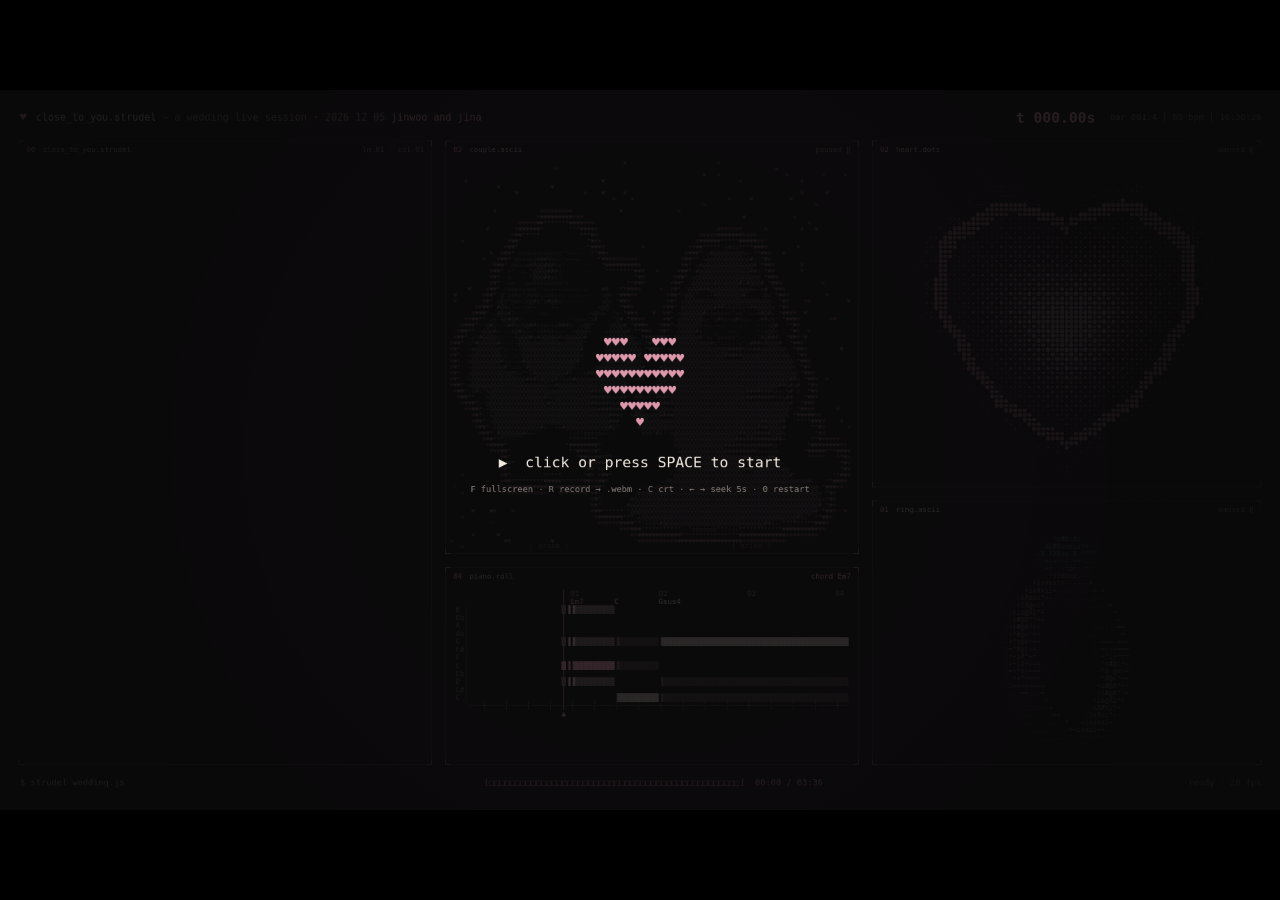
<file: live/index.html>
<!DOCTYPE html>
<html lang="ko">
<head>
<meta charset="utf-8">
<meta name="viewport" content="width=device-width,initial-scale=1">
<title>close_to_you.strudel — wedding live</title>
<style>
  html,body{margin:0;height:100%;background:#000;overflow:hidden}
  body{display:flex;align-items:center;justify-content:center}
  canvas{display:block;background:#0b0a0b;image-rendering:auto}
  body.hidecursor{cursor:none}
</style>
</head>
<body>
<canvas id="c" width="1920" height="1080"></canvas>
<audio id="au" src="close_to_you.mp3" preload="auto"></audio>
<script src="data.js"></script>
<script>
'use strict';
/* =========================================================================
   close_to_you.strudel — a live-coded ASCII wedding visual
   stage: 1920 x 1080 · everything below is drawn in real time
   ========================================================================= */
const W = 1920, H = 1080;
const cv = document.getElementById('c');
const ctx = cv.getContext('2d');
const au = document.getElementById('au');
const D = window.DATA;
const FONT = '"JetBrains Mono","SF Mono","Menlo","Consolas","DejaVu Sans Mono","Liberation Mono",monospace';

/* ---------- palette ---------- */
const PAL = [
  [243,235,224], // 0 ivory
  [244,169,189], // 1 pink
  [226,194,139], // 2 gold
  [138,128,121], // 3 dim
  [250,214,223], // 4 blush
  [232,112,146], // 5 rose
  [255,255,255], // 6 white
  [125,211,252], // 7 sky blue
  [215,242,255], // 8 ice
];
const css = (i, a = 1) => `rgba(${PAL[i][0]},${PAL[i][1]},${PAL[i][2]},${a})`;
const BG = '#0b0a0b';

/* ---------- layout (recommended) ----------
   left   : live code editor
   center : the couple (ascii seals)  +  piano roll / chords
   right  : heart (music reactive)    +  ring (looping 3d ascii)
   header : file + realtime clock      footer : status / progress   */
const L = {
  header: { y: 22, h: 40 },
  code:   { x: 28,   y: 76, w: 620, h: 936, id: '00', name: 'close_to_you.strudel' },
  seal:   { x: 668,  y: 76, w: 620, h: 620, id: '03', name: 'couple.ascii' },
  roll:   { x: 668,  y: 716, w: 620, h: 296, id: '04', name: 'piano.roll' },
  heart:  { x: 1308, y: 76, w: 584, h: 520, id: '02', name: 'heart.dots' },
  ring:   { x: 1308, y: 616, w: 584, h: 396, id: '01', name: 'ring.ascii' },
  footer: { y: 1026 },
};

/* ---------- glyph atlas (fast ascii blitting) ---------- */
const CHARSET = " .,'`:;-_~^\"=+*!|/\\()[]{}<>?#&%@$abcdefghijklmnopqrstuvwxyzABCDEFGHIJKLMNOPQRSTUVWXYZ0123456789·•●○◇◆♥♡✦✧▁▂▃▄▅▆▇█▐▒░■□│─┼▲";
const CIDX = {}; [...CHARSET].forEach((c, i) => CIDX[c] = i);
const ALEV = 8; // alpha levels
function makeAtlas(size, lh) {
  const m = document.createElement('canvas').getContext('2d');
  m.font = `${size}px ${FONT}`;
  const cw = m.measureText('M').width;
  const ch = lh || Math.round(size * 1.18);
  const pw = Math.ceil(cw) + 4, ph = ch + 2;
  const n = [...CHARSET].length;
  const a = document.createElement('canvas');
  a.width = pw * n; a.height = ph * PAL.length * ALEV;
  const g = a.getContext('2d');
  g.font = `${size}px ${FONT}`; g.textBaseline = 'middle'; g.textAlign = 'center';
  [...CHARSET].forEach((c, i) => {
    for (let p = 0; p < PAL.length; p++) for (let al = 0; al < ALEV; al++) {
      g.fillStyle = css(p, (al + 1) / ALEV);
      g.fillText(c, i * pw + pw / 2, (p * ALEV + al) * ph + ph / 2 + 0.5);
    }
  });
  return { a, cw, ch, pw, ph, size };
}

class Grid {
  constructor(x, y, cols, rows, atlas) {
    Object.assign(this, { x, y, cols, rows, at: atlas });
    const n = cols * rows;
    this.c = new Uint8Array(n); this.p = new Uint8Array(n); this.al = new Uint8Array(n);
    this.z = new Float32Array(n);
  }
  clear() { this.c.fill(0); this.z.fill(-1e9); }
  set(i, j, ch, pal, a) {
    if (i < 0 || j < 0 || i >= this.cols || j >= this.rows) return;
    const k = j * this.cols + i; const ci = CIDX[ch]; if (ci === undefined) return;
    this.c[k] = ci; this.p[k] = pal; this.al[k] = Math.max(0, Math.min(ALEV - 1, (a * ALEV) | 0));
  }
  draw(g) {
    const { a, cw, ch, pw, ph } = this.at;
    for (let j = 0; j < this.rows; j++) for (let i = 0; i < this.cols; i++) {
      const k = j * this.cols + i, c = this.c[k]; if (!c) continue;
      g.drawImage(a, c * pw, (this.p[k] * ALEV + this.al[k]) * ph, pw, ph,
        this.x + i * cw - (pw - cw) / 2, this.y + j * ch - 1, pw, ph);
    }
  }
}

/* ---------- small helpers ---------- */
const clamp = (v, a = 0, b = 1) => Math.max(a, Math.min(b, v));
const lerp = (a, b, t) => a + (b - a) * t;
const smooth = t => { t = clamp(t); return t * t * (3 - 2 * t); };
const hash = (x, y = 0) => { let h = Math.sin(x * 127.1 + y * 311.7) * 43758.5453; return h - Math.floor(h); };
const pad = (n, w, ch = '0') => String(n).padStart(w, ch);
const RAMP = " .,:;-=+*ixXo#%@";
const rampChar = v => RAMP[Math.max(0, Math.min(RAMP.length - 1, Math.round(v * (RAMP.length - 1))))];

/* ---------- music clock (beats from offline analysis of the mp3) ---------- */
const BEATS = D.beats, PHASE = D.phase;
const IBI = 0.674;
function beatPos(t) {
  if (t < BEATS[0]) return (t - BEATS[0]) / IBI;
  let lo = 0, hi = BEATS.length - 1;
  if (t >= BEATS[hi]) return hi + (t - BEATS[hi]) / IBI;
  while (hi - lo > 1) { const m = (lo + hi) >> 1; if (BEATS[m] <= t) lo = m; else hi = m; }
  return lo + (t - BEATS[lo]) / (BEATS[lo + 1] - BEATS[lo]);
}
// typing warp: keystrokes come in bursts right after each beat
function warp(t) { const b = beatPos(t); const i = Math.floor(b), f = b - i; return i + 1 - Math.pow(1 - f, 2.2); }

/* chords: collapse consecutive duplicates into change list */
const CH = [];
for (const [t, c] of D.chords) if (!CH.length || CH[CH.length - 1].c !== c) CH.push({ t, c });
CH.forEach((o, i) => o.end = i + 1 < CH.length ? CH[i + 1].t : 216.1);
function chordIndex(t) { let k = 0; for (let i = 0; i < CH.length; i++) if (CH[i].t <= t) k = i; return k; }
const NOTE_PC = { C: 0, 'C#': 1, Db: 1, D: 2, 'D#': 3, Eb: 3, E: 4, F: 5, 'F#': 6, Gb: 6, G: 7, 'G#': 8, Ab: 8, A: 9, 'A#': 10, Bb: 10, B: 11 };
function parseChord(c) {
  const m = c.match(/^([A-G][#b]?)(.*)$/); const root = m[1], q = m[2];
  const iv = { '': [0, 4, 7], m: [0, 3, 7], maj7: [0, 4, 7, 11], m7: [0, 3, 7, 10], '7': [0, 4, 7, 10], sus4: [0, 5, 7] }[q] || [0, 4, 7];
  return { root, pc: NOTE_PC[root], tones: iv.map(i => (NOTE_PC[root] + i) % 12) };
}
CH.forEach(o => Object.assign(o, parseChord(o.c)));

/* ============================== THE CODE =============================== */
/* every line is typed in sync with the beats; graphics appear as their code is typed */
const KEY_CHANGE = 94.9;
const DOC = [ // [id, text]   ({CH} / {BASS} / {KEY} are live, rewritten as the song changes)
  ['h1', '// close_to_you.strudel'],
  ['h2', '// a live-coded love song · for our wedding ♥'],
  ['b0', ''],
  ['cpm', 'setcpm(89/4)'],
  ['key', 'const scale = "{KEY}"'],
  ['b1', ''],
  ['r0', '// 01 — the ring'],
  ['r1', 'const ring = ascii.ring({ band: .32, gem: "brilliant" })'],
  ['r2', '  .rotate(sine.slow(8))'],
  ['r3', '  .sparkle(beat)'],
  ['r4', '  .orbit(2)                    // two of us'],
  ['b2', ''],
  ['k0', '// 02 — the heart'],
  ['k1', 'const heart = dots.heart({ fill: "halftone", dot: "round" })'],
  ['k2', '  .scale(env.attack(.02).release(.4))'],
  ['k3', '  .burst(onset)'],
  ['k4', '  .glow(1.4)                   // chorus'],
  ['k5', '  .rays(12)'],
  ['b3', ''],
  ['c0', '// 03 — the couple'],
  ['c1', 'const couple = ascii.video("dance.mp4")'],
  ['c2', '  .mask(["groom", "bride"])'],
  ['c3', '  .seq(["cam","bow","groom","bride","swim","hug"])'],
  ['c4', '  .confetti("♥")'],
  ['b4', ''],
  ['p0', '// 04 — the song'],
  ['p1', 'piano: chord("<{CH}>")'],
  ['p2', '  .voicing().s("piano").room(.6)'],
  ['p3', 'bass: note("<{BASS}>").s("piano")'],
  ['p4', '  .lpf(800).gain(.8)'],
  ['b5', ''],
  ['s0', 'stack(ring, heart, couple, piano, bass)'],
  ['s1', '  .out()'],
  ['b6', ''],
  ['f0', '// forever & always ♥'],
  ['f1', 'hush()'],
];
// typing events: [lineId, t0, t1]  (times in seconds of the song)
const EV = [
  ['h1', 0.1, 0.9], ['h2', 0.9, 1.9], ['b0', 1.9, 1.95], ['cpm', 1.95, 2.3], ['key', 2.3, 2.8],
  ['b1', 2.8, 2.85], ['r0', 2.85, 3.1], ['r1', 3.1, 4.2], ['r2', 4.2, 4.6], ['r3', 4.6, 5.0],
  ['b2', 5.0, 5.05], ['k0', 5.05, 5.3], ['k1', 5.3, 6.6], ['k2', 6.6, 7.5], ['k3', 7.5, 8.0],
  ['b3', 8.0, 8.05], ['c0', 8.05, 8.3], ['c1', 8.3, 9.3], ['c2', 9.3, 10.0], ['c3', 10.0, 11.0],
  ['b4', 11.0, 11.05], ['p0', 11.05, 11.3], ['p1', 11.3, 12.5], ['p2', 12.5, 13.5], ['p3', 13.5, 14.7], ['p4', 14.7, 15.4],
  ['b5', 15.4, 15.45], ['s0', 15.45, 16.6], ['s1', 16.6, 17.0],
  ['k4', 53.4, 56.0],          // first chorus: the heart glows
  ['r4', 75.0, 78.5],          // the ring gets two orbits
  ['k5', 108.0, 110.0],        // after the key change: rays
  ['c4', 121.5, 124.0],        // confetti
  ['b6', 201.6, 201.7], ['f0', 201.7, 205.5], ['f1', 209.6, 211.2],
];
const EVM = {}; EV.forEach(e => EVM[e[0]] = e);
const BLOCKS = { // reveal progress of each graphic = how much of its code is typed
  ring: ['r1', 'r2', 'r3'], heart: ['k1', 'k2', 'k3'], couple: ['c1', 'c2', 'c3'], roll: ['p1', 'p2', 'p3', 'p4'],
};
function typedFrac(id, t) {
  const e = EVM[id]; if (!e) return 1; if (t <= e[1]) return 0; if (t >= e[2]) return 1;
  return clamp((warp(t) - warp(e[1])) / Math.max(1e-6, warp(e[2]) - warp(e[1])));
}
function blockFrac(name, t) { const ids = BLOCKS[name]; let s = 0; ids.forEach(id => s += typedFrac(id, t)); return s / ids.length; }

function chordWindow(t) {
  const k = chordIndex(t); const s = Math.floor(k / 4) * 4;
  const list = CH.slice(s, s + 4); return { list, cur: k - s, group: s };
}
function liveText(id, raw, t) {
  if (raw.includes('{KEY}')) {
    // the modulation: backspace "G:major", type "Ab:major"
    const a = 'G:major', b = 'Ab:major';
    let v;
    if (t < KEY_CHANGE - 1.4) v = a;
    else if (t < KEY_CHANGE) v = a.slice(0, Math.round(a.length * (1 - smooth((t - (KEY_CHANGE - 1.4)) / 1.2))));
    else v = b.slice(0, Math.round(b.length * clamp((t - KEY_CHANGE) / 1.0)));
    let s = raw.replace('{KEY}', v);
    if (t > KEY_CHANGE + 1.0) s += '   // modulate ↑';
    return s;
  }
  if (raw.includes('{CH}') || raw.includes('{BASS}')) {
    const w = chordWindow(Math.max(t, 0.01));
    const toks = raw.includes('{CH}') ? w.list.map(o => o.c) : w.list.map(o => o.root.toLowerCase() + '2');
    return raw.replace(/\{CH\}|\{BASS\}/, toks.join(' '));
  }
  return raw;
}

/* ---------- tiny syntax highlighter ---------- */
const KW = /^(const|stack|setcpm|hush|chord|note|ascii|dots|env|sine|beat|onset)\b/;
function tokenize(s) {
  const out = []; let i = 0;
  while (i < s.length) {
    const r = s.slice(i);
    let m;
    if (r.startsWith('//')) { out.push([r, 3]); break; }
    if ((m = r.match(/^"[^"]*"?/))) { out.push([m[0], 2]); i += m[0].length; continue; }
    if ((m = r.match(KW))) { out.push([m[0], 1]); i += m[0].length; continue; }
    if ((m = r.match(/^\.?\d+(\.\d+)?/))) { out.push([m[0], 4]); i += m[0].length; continue; }
    if ((m = r.match(/^\.[a-zA-Z_]+/))) { out.push([m[0], 6]); i += m[0].length; continue; }
    if ((m = r.match(/^[a-zA-Z_][a-zA-Z_0-9]*/))) { out.push([m[0], 0]); i += m[0].length; continue; }
    out.push([s[i], 7]); i++;
  }
  return out;
}
const SYN = { 0: css(0, .92), 1: css(1), 2: css(2), 3: css(3, .85), 4: css(4), 6: css(0, .7), 7: css(3, .95) };

/* ============================ panel chrome ============================= */
function panel(p, t, status, on = 1) {
  ctx.save();
  ctx.strokeStyle = css(0, .13); ctx.lineWidth = 1;
  ctx.strokeRect(p.x + .5, p.y + .5, p.w - 1, p.h - 1);
  // corner ticks
  ctx.strokeStyle = css(1, .55);
  const k = 8;
  [[p.x, p.y, 1, 1], [p.x + p.w, p.y, -1, 1], [p.x, p.y + p.h, 1, -1], [p.x + p.w, p.y + p.h, -1, -1]].forEach(([x, y, sx, sy]) => {
    ctx.beginPath(); ctx.moveTo(x + .5 * sx, y + k * sy); ctx.lineTo(x + .5 * sx, y + .5 * sy); ctx.lineTo(x + k * sx, y + .5 * sy); ctx.stroke();
  });
  ctx.font = `11px ${FONT}`; ctx.textBaseline = 'middle';
  ctx.fillStyle = css(1, .9); ctx.fillText(p.id, p.x + 12, p.y + 14);
  ctx.fillStyle = css(0, .75); ctx.fillText(p.name, p.x + 36, p.y + 14);
  if (status) { ctx.textAlign = 'right'; ctx.fillStyle = css(3, .9); ctx.fillText(status, p.x + p.w - 12, p.y + 14); }
  ctx.restore();
}

/* ============================ 00 code editor ============================ */
const CODE_FS = 15, CODE_LH = 23;
let codeCW = 9;
function drawCode(t, beatF) {
  const p = L.code;
  panel(p, t, `ln ${pad(0, 2)} · utf-8`);
  ctx.save();
  ctx.beginPath(); ctx.rect(p.x + 1, p.y + 28, p.w - 2, p.h - 30); ctx.clip();
  ctx.font = `${CODE_FS}px ${FONT}`; codeCW = ctx.measureText('M').width;
  ctx.textBaseline = 'middle';
  const x0 = p.x + 54, y0 = p.y + 46;
  // collect visible lines
  const vis = [];
  let cursor = null;
  let lastStart = -1;
  for (const [id, raw] of DOC) {
    const e = EVM[id]; if (!e || t < e[1]) continue;
    const full = liveText(id, raw, t);
    const f = typedFrac(id, t);
    const n = (raw.includes('{') && f >= 1) ? full.length : Math.round([...full].length * f);
    const shown = [...full].slice(0, n).join('');
    vis.push({ id, full, shown, f });
    if (e[1] >= lastStart) { lastStart = e[1]; cursor = { row: vis.length - 1, col: [...shown].length }; }
  }
  // if key change edit is active, the cursor jumps there
  if (t > KEY_CHANGE - 1.4 && t < KEY_CHANGE + 1.2) {
    const r = vis.findIndex(v => v.id === 'key'); if (r >= 0) cursor = { row: r, col: [...vis[r].shown].length - (t > KEY_CHANGE + 1.0 ? 16 : 0) - 1 };
  }
  // scroll so cursor stays in view
  const maxRows = Math.floor((p.h - 60) / CODE_LH);
  const scroll = Math.max(0, (cursor ? cursor.row : 0) - maxRows + 3);
  const hushT = EVM.f1[2];
  vis.forEach((v, r) => {
    const rr = r - scroll; if (rr < 0) return;
    const y = y0 + rr * CODE_LH;
    if (cursor && cursor.row === r) {
      ctx.fillStyle = css(1, .10); ctx.fillRect(p.x + 1, y - CODE_LH / 2, p.w - 2, CODE_LH);
      ctx.fillStyle = css(1, .9); ctx.fillRect(p.x + 1, y - CODE_LH / 2, 3, CODE_LH);
    }
    ctx.textAlign = 'right'; ctx.fillStyle = css(3, cursor && cursor.row === r ? .95 : .5);
    ctx.fillText(String(r + 1), x0 - 18, y);
    ctx.textAlign = 'left';
    let x = x0;
    for (const [s, k] of tokenize(v.shown)) { ctx.fillStyle = SYN[k]; ctx.fillText(s, x, y); x += ctx.measureText(s).width; }
    // live chord / bass highlight boxes
    if ((v.id === 'p1' || v.id === 'p3') && v.f >= 1) {
      const w = chordWindow(t), lt = v.full.indexOf('<') + 1;
      const toks = v.full.slice(lt, v.full.indexOf('>')).split(' ');
      let off = lt;
      toks.forEach((tk, i) => {
        if (i === w.cur) {
          const bx = x0 + off * codeCW - 2, bw = tk.length * codeCW + 4;
          ctx.strokeStyle = css(1, .95); ctx.lineWidth = 1.2; ctx.strokeRect(bx, y - 10, bw, 20);
          ctx.fillStyle = css(1, .14 + .2 * (1 - beatF)); ctx.fillRect(bx, y - 10, bw, 20);
        }
        off += tk.length + 1;
      });
    }
  });
  // blinking block cursor (blinks with the beat)
  if (cursor && t < hushT + 2) {
    const rr = cursor.row - scroll, y = y0 + rr * CODE_LH;
    if (beatF < .55 || (t % 1) < .5) { ctx.fillStyle = css(1, .95); ctx.fillRect(x0 + cursor.col * codeCW + 1, y - 9, codeCW - 1, 18); }
  }
  ctx.restore();
  // status line in panel header
  ctx.save(); ctx.font = `11px ${FONT}`; ctx.textAlign = 'right'; ctx.textBaseline = 'middle';
  ctx.fillStyle = BG; ctx.fillRect(p.x + p.w - 160, p.y + 4, 150, 20);
  ctx.fillStyle = css(3, .9);
  ctx.fillText(`ln ${pad(cursor ? cursor.row + 1 : 1, 2)} · col ${pad(cursor ? cursor.col + 1 : 1, 2)}`, p.x + p.w - 12, p.y + 14);
  ctx.restore();
}

/* ============================ 01 the ring ============================== */
let ringGrid, ringPts;
function buildRing() {
  const P = []; // x,y,z,nx,ny,nz,order,kind
  const R = 1.0, bw = 0.24, bt = 0.085; // radius, band width (z), thickness
  // band: draws itself from the bottom up, both sides
  for (let ia = 0; ia < 520; ia++) {
    const a = ia / 520 * Math.PI * 2;
    const ca = Math.cos(a), sa = Math.sin(a);
    const ang = Math.abs(((a + Math.PI / 2) % (Math.PI * 2)) - Math.PI); // 0 at top, pi at bottom
    const order = (1 - ang / Math.PI) * 0.55;
    for (let iv = 0; iv < 22; iv++) {
      const v = iv / 22 * Math.PI * 2;
      const cv_ = Math.cos(v), sv = Math.sin(v);
      const rr = R + bt * cv_;
      P.push([rr * ca, rr * sa, bw * sv, cv_ * ca, cv_ * sa, sv * 1.6, order + hash(ia, iv) * .02, 0]);
    }
  }
  // gem: brilliant cut — pavilion (down cone) + crown (up cone) + table
  const gy = R + 0.02, girdle = gy + 0.34, gr = 0.36, table = girdle + 0.19, tr = 0.2;
  for (let i = 0; i < 1400; i++) {
    const a = hash(i, 1) * Math.PI * 2, u = Math.sqrt(hash(i, 2));
    const facet = Math.floor(a / (Math.PI / 8)) + .5, fa = facet * Math.PI / 8;
    const r = gr * u, y = gy + (girdle - gy) * u;
    const nx = Math.cos(fa) * .7, nz = Math.sin(fa) * .7, ny = -.7;
    P.push([r * Math.cos(a), y, r * Math.sin(a), nx, ny, nz, .70 + (1 - u) * .1 + .1 * u, 1]);
  }
  for (let i = 0; i < 1100; i++) {
    const a = hash(i, 3) * Math.PI * 2, u = hash(i, 4);
    const facet = Math.floor(a / (Math.PI / 8)) + .5, fa = facet * Math.PI / 8;
    const r = lerp(gr, tr, u), y = lerp(girdle, table, u);
    P.push([r * Math.cos(a), y, r * Math.sin(a), Math.cos(fa) * .6, .8, Math.sin(fa) * .6, .86 + u * .06, 1]);
  }
  for (let i = 0; i < 380; i++) {
    const a = hash(i, 5) * Math.PI * 2, r = Math.sqrt(hash(i, 6)) * tr;
    P.push([r * Math.cos(a), table, r * Math.sin(a), 0, 1, 0, .93 + hash(i, 9) * .05, 1]);
  }
  // four prongs
  for (let k = 0; k < 4; k++) {
    const a = (k + .5) * Math.PI / 2;
    for (let i = 0; i < 70; i++) {
      const u = i / 69;
      const x = lerp(0.12, gr * 1.04, u) * Math.cos(a), z = lerp(0.12, gr * 1.04, u) * Math.sin(a);
      const y = lerp(R - .02, girdle + .07, u);
      P.push([x, y, z, Math.cos(a), .2, Math.sin(a), .58 + u * .1, 2]);
    }
  }
  ringPts = P;
}
function drawRing(t, A, rev, orbitOn) {
  const p = L.ring, g = ringGrid; g.clear();
  const live = rev >= 1; if (!live) t = 0.4;
  const turn = smooth(((t / 43) % 1 - .78) / .22) * Math.PI * 2;
  const ay = 0.85 + 0.45 * Math.sin(t * 0.45) + turn, ax = -0.16 + 0.07 * Math.sin(t * 0.37);
  const cy_ = Math.cos(ay), sy_ = Math.sin(ay), cx_ = Math.cos(ax), sx_ = Math.sin(ax);
  const { cw, ch } = g.at;
  const sc = (g.rows * ch) / 3.05; // world -> px
  const ox = g.cols * cw / 2, oy = g.rows * ch * 0.60;
  const Lx = -.45, Ly = .65, Lz = .62; // key light
  const rim = [Math.cos(t * .9), .5, Math.sin(t * .9)];
  const drawn = 2;
  const sparkle = live ? A.beatEnv : 0;
  for (let q = 0; q < ringPts.length; q++) {
    const P = ringPts[q]; if (P[6] > drawn) continue;
    let x = P[0], y = P[1], z = P[2];
    let X = x * cy_ + z * sy_, Z = -x * sy_ + z * cy_;
    let Y = y * cx_ - Z * sx_; Z = y * sx_ + Z * cx_;
    let nx = P[3] * cy_ + P[5] * sy_, nz = -P[3] * sy_ + P[5] * cy_;
    let ny = P[4] * cx_ - nz * sx_; nz = P[4] * sx_ + nz * cx_;
    const nl = Math.hypot(nx, ny, nz) || 1; nx /= nl; ny /= nl; nz /= nl;
    const i = Math.floor((ox + X * sc) / cw), j = Math.floor((oy - Y * sc) / ch);
    if (i < 0 || j < 0 || i >= g.cols || j >= g.rows) continue;
    const k = j * g.cols + i; if (Z <= g.z[k]) continue; g.z[k] = Z;
    const lam = Math.max(0, nx * Lx + ny * Ly + nz * Lz);
    const hz = nz + 1; const spec = Math.pow(Math.max(0, (nx * Lx + ny * Ly + nz * (Lz + 1)) / Math.hypot(Lx, Ly, Lz + 1)), 18);
    const rl = Math.max(0, nx * rim[0] + ny * rim[1] + nz * rim[2]);
    let b = .12 + .55 * lam + .9 * spec + .25 * Math.pow(rl, 4);
    let pal = 0;
    if (P[7] === 1) { // gem: facets flicker
      b = .25 + .5 * lam + 1.1 * spec + .35 * Math.max(0, Math.sin(q * 1.7 + t * 9)) * (.4 + sparkle);
      pal = b > 1.05 ? 6 : (b > .85 ? 8 : 7);
    }
    if (P[7] === 2) pal = 2;
    const edge = false;
    const ci = edge ? '#' : rampChar(clamp(b));
    g.set(i, j, ci, edge ? 1 : pal, edge ? 1 : clamp(.35 + b * .75));
  }
  // orbits: "two of us"
  if (orbitOn > 0 && live) {
    for (let o = 0; o < 2; o++) {
      const tilt = o ? .9 : -.9, rx = 1.55, ry = .38;
      const n = 150;
      for (let s = 0; s < n * orbitOn; s++) {
        const a = s / n * Math.PI * 2 + t * (o ? .35 : -.28);
        let X = rx * Math.cos(a), Y = ry * Math.sin(a) + .45;
        const xr = X * Math.cos(tilt) - (Y - .45) * Math.sin(tilt), yr = X * Math.sin(tilt) * .45 + (Y - .45) * Math.cos(tilt) + .45;
        const i = Math.floor((ox + xr * sc) / cw), j = Math.floor((oy - yr * sc) / ch);
        if (i < 0 || j < 0 || i >= g.cols || j >= g.rows) continue;
        if (g.c[j * g.cols + i] && Math.sin(a) > 0) continue;
        g.set(i, j, s % 3 ? '·' : '.', 3, .55);
      }
      const a = t * (o ? .35 : -.28) * 4 + o * Math.PI;
      const X = rx * Math.cos(a), Y = ry * Math.sin(a);
      const xr = X * Math.cos(tilt) - Y * Math.sin(tilt), yr = X * Math.sin(tilt) * .45 + Y * Math.cos(tilt) + .45;
      g.set(Math.floor((ox + xr * sc) / cw), Math.floor((oy - yr * sc) / ch), '♥', o ? 1 : 2, orbitOn);
    }
  }
  // star flare on the beat over the gem
  if (live) {
    const gx = Math.floor(ox / cw), gyy = Math.floor((oy - 1.55 * sc) / ch);
    const L_ = Math.round(2 + sparkle * 9);
    for (let d = 1; d <= L_; d++) {
      const a = 1 - d / (L_ + 1);
      g.set(gx - d * 2, gyy, '-', 8, a * sparkle); g.set(gx + d * 2, gyy, '-', 8, a * sparkle);
      if (d < L_ / 2) { g.set(gx, gyy - d, '|', 8, a * sparkle); g.set(gx, gyy + d, '|', 8, a * sparkle * .6); }
    }
    if (sparkle > .1) g.set(gx, gyy, '✦', 8, 1);
  }
  // dust
  for (let s = 0; s < 40; s++) {
    const i = Math.floor(hash(s, 7) * g.cols), j = Math.floor(hash(s, 8) * g.rows);
    if (!g.c[j * g.cols + i] && hash(s, Math.floor(t * 2)) > .45) g.set(i, j, '.', 3, .4);
  }
  g.draw(ctx);
}

/* ============================ 02 the heart ============================= */
/* previous halftone heart, now drawn with round dots instead of characters */
const HR = new Float32Array(360);
function buildHeart() {
  const F = (x, y) => Math.pow(x * x + y * y - 1, 3) - x * x * y * y * y;
  for (let d = 0; d < 360; d++) {
    const a = d / 180 * Math.PI, cx = Math.cos(a), cy = Math.sin(a);
    let lo = 0, hi = 2; for (let k = 0; k < 40; k++) { const m = (lo + hi) / 2; if (F(m * cx, m * cy + .15) < 0) lo = m; else hi = m; }
    HR[d] = lo;
  }
}
const DOTSPR = PAL.map((c, i) => { const s = 32, cv_ = document.createElement('canvas'); cv_.width = cv_.height = s; const g = cv_.getContext('2d'); g.fillStyle = `rgb(${c[0]},${c[1]},${c[2]})`; g.beginPath(); g.arc(s / 2, s / 2, s / 2 - .5, 0, Math.PI * 2); g.fill(); return cv_; });
const BAYER = [0, 8, 2, 10, 12, 4, 14, 6, 3, 11, 1, 9, 15, 7, 13, 5];
const parts = [];
let DOT_A = 1;
function dot(x, y, r, pal, a) { if (r <= .2 || a <= 0) return; ctx.globalAlpha = clamp(a) * DOT_A; ctx.drawImage(DOTSPR[pal], x - r, y - r, r * 2, r * 2); }
function drawHeart(t, A, live, glow, rays) {
  const p = L.heart;
  const CS = 7; // dot cell
  const x0 = p.x + 8, y0 = p.y + 30, cols = Math.floor((p.w - 16) / CS), rows = Math.floor((p.h - 38) / CS);
  const W_ = cols * CS, H_ = rows * CS, gx = p.x + (p.w - W_) / 2;
  const tt = live ? t : 0;
  const cxp = W_ / 2, cyp = H_ * .52;
  const base = Math.min(W_, H_) * .36;
  const pulse = live ? A.beatEnv * (A.down ? 1 : .6) : 0;
  const bass = live ? A.bass : 0, mid = live ? A.mid : 0;
  const scale = base * (1 + .10 * pulse + .16 * bass + .03 * Math.sin(tt * 1.3));
  const spec = A.spec, R0 = CS / 2;
  ctx.save(); DOT_A = ctx.globalAlpha;
  for (let j = 0; j < rows; j++) for (let i = 0; i < cols; i++) {
    const px = gx + i * CS + R0, py = y0 + j * CS + R0;
    const x = (i * CS + R0 - cxp) / scale, y = -(j * CS + R0 - cyp) / scale;
    const r = Math.hypot(x, y); let a = Math.atan2(y, x); if (a < 0) a += Math.PI * 2;
    const di = Math.floor(a / Math.PI * 180) % 360;
    const band = live ? (spec[Math.floor(di / 360 * 24) % 24] || 0) : 0;
    const wob = 1 + .07 * Math.sin(a * 5 + tt * 2.1) * (.3 + mid) + .22 * band * band + .02 * Math.sin(a * 13 - tt * 4);
    const d = r / (HR[di] * wob);
    if (d < 1) {
      const depth = 1 - d;
      const dith = BAYER[(j & 3) * 4 + (i & 3)] / 16 * .45;
      const v = clamp(depth * 1.3 + .12 + .25 * pulse - dith + .15 * bass);
      if (d > .9) { dot(px, py, R0 * (d > .96 ? .95 : .82), glow > 0 ? 5 : 1, 1); continue; }
      const pal = glow > 0 ? (v > .8 ? 6 : 4) : (v > .85 ? 4 : 1);
      dot(px, py, R0 * (.18 + .8 * v), pal, .4 + .6 * v);
    } else if (d < 1.35) {
      const pr = (1.35 - d) / .35 * (.5 + .5 * pulse + glow * .4);
      if (hash(i * 3.1, j * 1.7 + Math.floor(tt * 6)) < pr * .55) dot(px, py, R0 * (d < 1.12 ? .4 : .28), 1, .35 + pr * .5);
    } else if ((i % 3 === 0) && (j % 3 === 0)) {
      dot(px, py, R0 * .22, 3, .35);
    }
  }
  const cx = gx + cxp, cy = y0 + cyp;
  if (rays > 0 && live) {
    for (let k = 0; k < 12; k++) {
      const a = k / 12 * Math.PI * 2 + t * .15;
      const len = (0.25 + A.onset * 1.2 + .4 * pulse) * rays;
      const di = Math.floor(((a % (Math.PI * 2)) + Math.PI * 2) % (Math.PI * 2) / Math.PI * 180) % 360;
      for (let s = 0; s < 22; s++) {
        const rr = HR[di] * 1.12 + s / 22 * len;
        dot(cx + Math.cos(a) * rr * scale, cy - Math.sin(a) * rr * scale, R0 * (s % 4 === 0 ? .6 : .35), 2, (1 - s / 22) * .9);
      }
    }
  }
  if (live && A.beatHit) {
    const cnt = Math.round(4 + A.energy * 14 + (A.down ? 6 : 0));
    for (let k = 0; k < cnt; k++) {
      const a = Math.random() * Math.PI * 2, sp = 60 + Math.random() * 220;
      parts.push({ x: cx + Math.cos(a) * scale * .9, y: cy - Math.sin(a) * scale * .9, vx: Math.cos(a) * sp, vy: -Math.sin(a) * sp - 30, life: 1, r: 1.5 + Math.random() * 3.5, pal: Math.random() < .7 ? 1 : 2 });
    }
  }
  ctx.beginPath(); ctx.rect(p.x + 1, p.y + 28, p.w - 2, p.h - 30); ctx.clip();
  for (let k = parts.length - 1; k >= 0; k--) {
    const q = parts[k];
    if (live) { q.x += q.vx * A.dt; q.y += q.vy * A.dt; q.vy += 40 * A.dt; q.vx *= .985; q.life -= A.dt * .7; }
    if (q.life <= 0) { parts.splice(k, 1); continue; }
    dot(q.x, q.y, q.r, q.pal, q.life);
  }
  ctx.restore();
}

/* ============================ 03 the couple ============================ */
let sealGrid, SEAL = null;
// one move per bar: front dance, bow to each other, hug, pose …
const SEQ = [['cam', 2], ['dance', 1], ['bow', 2], ['groom', 1], ['bride', 1], ['swim', 1], ['hug', 1], ['dance', 1], ['pose', 1]];
const SEQ_LEN = SEQ.reduce((s, x) => s + x[1], 0);
function buildSeal() {
  const s = D.seal, n = s.cols * s.rows;
  const done = buf => {
    const all = new Uint8Array(buf), clips = {};
    for (const c of s.clips) {
      const frames = [];
      for (let f = 0; f < c.n; f++) {
        const raw = all.subarray(c.off + f * n, c.off + (f + 1) * n);
        const a = new Uint8Array(n), b = new Uint8Array(n);
        for (let k = 0; k < n; k++) { a[k] = raw[k] >> 4; b[k] = raw[k] & 15; }
        const colSum = new Array(s.cols).fill(0);
        for (let j = 0; j < s.rows; j++) for (let i = 0; i < s.cols; i++) if (a[j * s.cols + i]) colSum[i]++;
        let best = s.cols >> 1, bv = 1e9;
        for (let i = Math.floor(s.cols * .3); i < Math.floor(s.cols * .65); i++) if (colSum[i] < bv) { bv = colSum[i]; best = i; }
        frames.push({ a, b, split: best });
      }
      clips[c.name] = { n: c.n, frames };
    }
    SEAL = { cols: s.cols, rows: s.rows, clips };
  };
  // frames ship as base64 in seal.js (loaded after the page so the stage appears first)
  const sc = document.createElement('script'); sc.src = 'seal.js';
  sc.onload = () => { const bin = atob(window.SEALBIN), u = new Uint8Array(bin.length); for (let i = 0; i < bin.length; i++) u[i] = bin.charCodeAt(i); window.SEALBIN = null; done(u.buffer); };
  document.body.appendChild(sc);
}
function sealFrame(t, live) {
  if (!live) return { name: 'pose', clip: SEAL.clips.pose, fi: 25, prog: .5 };
  const bp = beatPos(t), bar = Math.max(0, (bp - beatPos(EVM.c3[2])) / 4);
  let pos = bar % SEQ_LEN, k = 0;
  while (pos >= SEQ[k][1]) { pos -= SEQ[k][1]; k++; }
  const [name, len] = SEQ[k], clip = SEAL.clips[name];
  const prog = pos / len;
  return { name, clip, fi: Math.min(clip.n - 1, Math.floor(prog * clip.n)), prog };
}
const SEAL_RAMP = " .:-=+*ox%#@@";
const confetti = [];
let sealInfo = { name: 'dance', fi: 0, n: 64 };
function drawSeal(t, A, live, conf) {
  const p = L.seal, g = sealGrid; g.clear();
  if (!SEAL) { idleText(p, 'loading couple.ascii', t); return; }
  const { cols, rows } = SEAL;
  const sf = sealFrame(t, live), F = sf.clip.frames[sf.fi], a = F.a;
  sealInfo = { name: sf.name, fi: sf.fi, n: sf.clip.n };
  const offX = Math.floor((g.cols - cols) / 2), offY = Math.max(0, g.rows - rows - 1);
  const glitch = live && sf.prog * (SEQ.find(x => x[0] === sf.name)[1]) < .06; // cut between moves
  // background: sparse, slowly rising hearts in several colours (denser where the scene is bright)
  const bgB = F.b, tw = live ? A.beatEnv : 0, rise = Math.floor((live ? t : 0) * 1.1);
  if (!F.dist) { // chamfer distance (cells) from the couple, for a dense heart outline
    const dd = new Uint8Array(cols * rows).fill(250), C = cols;
    for (let k = 0; k < cols * rows; k++) if (a[k]) dd[k] = 0;
    const rel = (k, n, w) => { if (dd[n] + w < dd[k]) dd[k] = dd[n] + w; };
    for (let j = 0; j < rows; j++) for (let i = 0; i < cols; i++) { const k = j * C + i;
      if (i) rel(k, k - 1, 3); if (j) { rel(k, k - C, 3); if (i) rel(k, k - C - 1, 4); if (i < C - 1) rel(k, k - C + 1, 4); } }
    for (let j = rows - 1; j >= 0; j--) for (let i = C - 1; i >= 0; i--) { const k = j * C + i;
      if (i < C - 1) rel(k, k + 1, 3); if (j < rows - 1) { rel(k, k + C, 3); if (i < C - 1) rel(k, k + C + 1, 4); if (i) rel(k, k + C - 1, 4); } }
    for (let k = 0; k < dd.length; k++) dd[k] = Math.round(dd[k] / 3);
    F.dist = dd;
  }
  const DIST = F.dist;
  const HPAL = [1, 2, 4, 6, 5, 1, 4];
  for (let j = 0; j < g.rows; j++) for (let i = 0; i < g.cols; i++) {
    const si = i - offX, sj = j - offY;
    if (si >= 0 && sj >= 0 && si < cols && sj < rows && a[sj * cols + si]) continue;
    const inC = si >= 0 && sj >= 0 && si < cols && sj < rows;
    const bv = inC ? bgB[sj * cols + si] / 15 : 0;
    const dd = inC ? DIST[sj * cols + si] : 99;
    if (dd <= 3) { // dense band of hearts hugging the silhouette
      if (dd === 3 && hash(i, j) > .55) continue;
      g.set(i, j, dd <= 2 ? '♥' : '♡', dd === 1 ? 4 : 1, (dd === 1 ? .85 : dd === 2 ? .6 : .4) + (hash(i, j + 7) > .8 ? tw * .3 : 0));
      continue;
    }
    const hv = hash(i * 1.37, j + rise);
    if (hv > .03 + .05 * bv) continue;
    const ph = hash(i, j + rise + 99);
    const tw2 = .5 + .5 * Math.sin((live ? t : 0) * 1.6 + ph * 6.28);
    const ch_ = ph < .7 ? '♥' : (ph < .88 ? '♡' : '·');
    g.set(i, j, ch_, HPAL[Math.floor(ph * 97) % HPAL.length], .3 + .5 * tw2 + (ph > .8 ? tw * .4 : 0));
  }
  for (let j = 0; j < rows; j++) {
    const gl = glitch && hash(j, Math.floor(t * 30)) > .6;
    const sh = gl ? Math.floor((hash(j, t) - .5) * 10) : 0;
    for (let i = 0; i < cols; i++) {
      const v = a[j * cols + i]; if (!v) continue;
      const edge = !a[j * cols + i - 1] || !a[j * cols + i + 1] || (j > 0 && !a[(j - 1) * cols + i]) || (j < rows - 1 && !a[(j + 1) * cols + i]);
      const bride = i > F.split, lv = (v - 1) / 14;
      let ch_ = SEAL_RAMP[Math.round(lv * (SEAL_RAMP.length - 2)) + 1];
      if (gl) { g.set(i + offX + sh, j + offY, rampChar(hash(i, j + t)), 1, .9); continue; }
      if (edge) { g.set(i + offX, j + offY, lv > .5 ? '#' : '*', bride ? 4 : 0, .95); continue; }
      if (lv < .08) ch_ = (i + j) % 2 ? '.' : ' ';
      g.set(i + offX, j + offY, ch_, bride ? 4 : 0, .3 + lv * .7);
    }
  }
  for (let i = 4; i < g.cols - 4; i++) g.set(i, g.rows - 1, i % 2 ? '_' : '.', 3, .25);
  if (live && A.beatHit && A.down) {
    for (let k = 0; k < 3; k++) confetti.push({ x: (F.split + offX + (Math.random() - .5) * 14) * g.at.cw, y: (offY + 8) * g.at.ch, vx: (Math.random() - .5) * 40, vy: -50 - Math.random() * 40, life: 1, c: '♥', pal: 1 });
  }
  if (live && conf > 0 && Math.random() < .7 * conf) {
    confetti.push({ x: Math.random() * g.cols * g.at.cw, y: -10, vx: (Math.random() - .5) * 30, vy: 40 + Math.random() * 50, life: 1.6, c: '♥♡·•*✧'[Math.floor(Math.random() * 6)], pal: [1, 2, 4, 6][Math.floor(Math.random() * 4)] });
  }
  for (let k = confetti.length - 1; k >= 0; k--) {
    const q = confetti[k]; q.x += (q.vx + Math.sin(t * 2 + k) * 15) * A.dt; q.y += q.vy * A.dt; q.life -= A.dt * .35;
    if (q.life <= 0 || q.y > g.rows * g.at.ch) { confetti.splice(k, 1); continue; }
    const i = Math.floor(q.x / g.at.cw), j = Math.floor(q.y / g.at.ch);
    const si = i - offX, sj = j - offY;
    const onSub = si >= 0 && sj >= 0 && si < cols && sj < rows && a[sj * cols + si];
    if (i >= 0 && j >= 0 && i < g.cols && j < g.rows && !onSub) g.set(i, j, q.c, q.pal, Math.min(1, q.life));
  }
  g.draw(ctx);
  if (sf.name === 'dance' || sf.name === 'pose' || sf.name === 'cam') {
    ctx.save(); ctx.font = `11px ${FONT}`; ctx.textBaseline = 'middle'; ctx.textAlign = 'center';
    const tagY = p.y + p.h - 12;
    ctx.fillStyle = css(0, .7); ctx.fillText('[ groom ]', g.x + (offX + F.split * .5) * g.at.cw, tagY);
    ctx.fillStyle = css(1, .85); ctx.fillText('[ bride ]', g.x + (offX + (F.split + cols) * .5) * g.at.cw, tagY);
    ctx.restore();
  }
}

/* ============================ 04 piano roll ============================ */
let rollGrid;
function drawRoll(t, A, rev) {
  const p = L.roll, g = rollGrid; g.clear();
  if (rev <= 0) { idleText(p, 'awaiting piano: chord(...)', t); return; }
  const bp = beatPos(t);
  const CPB = 5; // columns per beat
  const playCol = Math.floor(g.cols * .28);
  const colsShown = Math.floor(g.cols * rev);
  const k = chordIndex(t);
  const beatToTime = b => { const i = Math.floor(b); if (i < 0) return BEATS[0] + b * IBI; if (i >= BEATS.length - 1) return BEATS[BEATS.length - 1] + (b - BEATS.length + 1) * IBI; return lerp(BEATS[i], BEATS[i + 1], b - i); };
  // rows: 0 bars · 1 chord names · 2..13 pitch classes (B..C) · 14 beat ticks · 16.. spectrum
  const PCN = ['C ', 'C#', 'D ', 'Eb', 'E ', 'F ', 'F#', 'G ', 'Ab', 'A ', 'Bb', 'B '];
  for (let pc = 0; pc < 12; pc++) { const row = 2 + (11 - pc); [...PCN[pc]].forEach((c, q) => g.set(q, row, c, 3, .7)); g.set(2, row, '│', 3, .4); }
  for (let c = 3; c < colsShown; c++) {
    const b = bp + (c - playCol) / CPB; const tt = beatToTime(b);
    const ci = chordIndex(tt), o = CH[ci];
    const past = c < playCol;
    const bi = Math.floor(b), onBeat = Math.floor(b * CPB) % CPB === 0;
    const bar = Math.floor((bi - PHASE) / 4) + 1, down = ((bi - PHASE) % 4 + 4) % 4 === 0;
    if (onBeat && down && b >= 0) { String(pad(bar, 2)).split('').forEach((ch, q) => g.set(c + q, 0, ch, 3, .8)); }
    // chord name at chord start
    if (o && Math.abs(tt - o.t) < IBI / CPB * .99 && tt >= o.t) [...o.c].forEach((ch, q) => g.set(c + q, 1, ch, ci === k ? 1 : 0, past ? .45 : .9));
    if (o && tt >= 0 && tt < 216) for (const pc of o.tones) {
      const row = 2 + (11 - pc), isRoot = pc === o.pc;
      const startCell = Math.abs(tt - o.t) < IBI / CPB;
      g.set(c, row, startCell ? '▐' : (isRoot ? '█' : '▒'), ci === k ? (isRoot ? 1 : 4) : (isRoot ? 0 : 3), past ? .35 : (ci === k ? 1 : .65));
    }
    g.set(c, 14, onBeat ? (down ? '┼' : '│') : '─', 3, onBeat ? .7 : .3);
  }
  // playhead
  for (let r = 0; r < 15; r++) if (!g.c[r * g.cols + playCol] || r === 0 || r === 14) g.set(playCol, r, '│', 1, .9);
  g.set(playCol, 15, '▲', 1, 1);
  // spectrum
  const S = A.spec, sb = '▁▂▃▄▅▆▇█';
  const top = 17, hgt = g.rows - top;
  for (let c = 3; c < colsShown; c++) {
    const v = S[Math.floor((c - 3) / (g.cols - 3) * 24)] || 0;
    const h = v * hgt;
    for (let r = 0; r < hgt; r++) {
      const fill = clamp(h - (hgt - 1 - r));
      if (fill <= 0) continue;
      g.set(c, top + r, sb[Math.min(7, Math.floor(fill * 8))], r < hgt * .35 ? 1 : 4, .35 + .6 * (r / hgt));
    }
  }
  g.draw(ctx);
  // current chord readout in the header
  ctx.save(); ctx.font = `11px ${FONT}`; ctx.textAlign = 'right'; ctx.textBaseline = 'middle';
  ctx.fillStyle = BG; ctx.fillRect(p.x + p.w - 220, p.y + 4, 210, 20);
  ctx.fillStyle = css(1); ctx.fillText(`chord ${CH[k].c}`, p.x + p.w - 12, p.y + 14);
  ctx.restore();
}

function idleText(p, s, t) {
  ctx.save(); ctx.font = `12px ${FONT}`; ctx.textAlign = 'center'; ctx.textBaseline = 'middle';
  ctx.fillStyle = css(3, .55 + .25 * Math.sin(t * 3));
  ctx.fillText(s + (Math.floor(t * 2) % 2 ? ' _' : '  '), p.x + p.w / 2, p.y + p.h / 2);
  ctx.restore();
}

/* ============================ audio analysis =========================== */
let actx = null, an = null, src = null, fbuf, prevSpec = new Float32Array(24), recDest = null;
function initAudio() {
  if (actx) return;
  actx = new (window.AudioContext || window.webkitAudioContext)();
  src = actx.createMediaElementSource(au);
  an = actx.createAnalyser(); an.fftSize = 2048; an.smoothingTimeConstant = .6;
  src.connect(an); an.connect(actx.destination);
  recDest = actx.createMediaStreamDestination(); an.connect(recDest);
  fbuf = new Uint8Array(an.frequencyBinCount);
}
const A = { bass: 0, mid: 0, energy: 0, onset: 0, spec: new Float32Array(24), beatEnv: 0, beatHit: false, down: false, dt: 1 / 60 };
let lastBeatIdx = -1;
function analyse(t, dt) {
  A.dt = Math.min(.05, dt);
  const sp = A.spec;
  if (an && !au.paused) {
    an.getByteFrequencyData(fbuf);
    // 24 log bands 40Hz..8kHz
    const nyq = actx.sampleRate / 2, N = fbuf.length;
    let flux = 0;
    for (let b = 0; b < 24; b++) {
      const f0 = 40 * Math.pow(200, b / 24), f1 = 40 * Math.pow(200, (b + 1) / 24);
      const i0 = Math.floor(f0 / nyq * N), i1 = Math.max(i0 + 1, Math.floor(f1 / nyq * N));
      let s = 0; for (let i = i0; i < i1; i++) s += fbuf[i]; s /= (i1 - i0) * 255;
      const v = clamp((s - .25) / .6);
      flux += Math.max(0, v - prevSpec[b]); prevSpec[b] = v;
      sp[b] = Math.max(v, sp[b] * .88);
    }
    // file:// playback can mute the analyser (CORS) — fall back to the offline energy curve
    let tot = 0; for (let i = 0; i < 64; i++) tot += fbuf[i];
    if (tot === 0 && t > .5) {
      const e = D.energy[Math.floor(t * 20)] || 0;
      for (let b = 0; b < 24; b++) sp[b] = Math.max(sp[b] * .85, clamp(e * (1.05 - b / 28) * (.75 + .25 * Math.sin(b * 1.7 + t * 5))));
      flux = A.beatEnv > .9 ? e * 2 : 0;
    }
    A.bass = lerp(A.bass, (sp[0] + sp[1] + sp[2] + sp[3] + sp[4]) / 5, .35);
    A.mid = lerp(A.mid, (sp[8] + sp[9] + sp[10] + sp[11] + sp[12]) / 5, .3);
    A.onset = Math.max(flux / 4, A.onset * .9);
  } else if (window.__fake) {
    for (let b = 0; b < 24; b++) sp[b] = clamp(.75 - b / 30 + .2 * Math.sin(b * 1.3 + t * 3));
    A.bass = .6; A.mid = .4; A.onset = .5;
  } else {
    for (let b = 0; b < 24; b++) sp[b] *= .92;
    A.bass *= .92; A.mid *= .92; A.onset *= .9;
  }
  const e = D.energy[Math.floor(t * 20)] || 0; A.energy = lerp(A.energy, e, .2);
  // beat envelope from the beat map
  const bp = beatPos(t), bi = Math.floor(bp);
  A.beatHit = false;
  if (bi !== lastBeatIdx && bi >= 0 && !au.paused) { A.beatHit = bi === lastBeatIdx + 1; lastBeatIdx = bi; A.down = ((bi - PHASE) % 4 + 4) % 4 === 0; }
  A.beatEnv = bp >= 0 ? Math.exp(-(bp - bi) * 4.5) : 0;
}

/* =============================== chrome ================================ */
function header(t) {
  const y = L.header.y + L.header.h / 2;
  ctx.save(); ctx.textBaseline = 'middle';
  ctx.font = `600 16px ${FONT}`; ctx.fillStyle = css(1); ctx.fillText('♥', 30, y);
  ctx.font = `15px ${FONT}`; ctx.fillStyle = css(0, .95); ctx.fillText('close_to_you.strudel', 54, y);
  const sx = 54 + ctx.measureText('close_to_you.strudel ').width;
  const sub = '— a wedding live session · 2026 12 05 ';
  ctx.fillStyle = css(3, .9); ctx.fillText(sub, sx, y);
  ctx.fillStyle = css(1, .95); ctx.fillText('jinwoo and jina', sx + ctx.measureText(sub).width, y);
  // realtime clock (song time + wall clock)
  const now = new Date();
  const bp = beatPos(t), bi = Math.floor(bp);
  const bar = Math.max(1, Math.floor((bi - PHASE) / 4) + 1), bt = ((bi - PHASE) % 4 + 4) % 4 + 1;
  ctx.textAlign = 'right';
  ctx.font = `13px ${FONT}`; ctx.fillStyle = css(3, .95);
  const right = `bar ${pad(bar, 3)}.${bt} │ 89 bpm │ ${pad(now.getHours(), 2)}:${pad(now.getMinutes(), 2)}:${pad(now.getSeconds(), 2)}`;
  ctx.fillText(right, 1892, y);
  const rw = ctx.measureText(right).width;
  ctx.font = `600 22px ${FONT}`; ctx.fillStyle = css(1);
  ctx.fillText(`t ${pad(t.toFixed(2), 6)}s`, 1892 - rw - 22, y + 1);
  ctx.restore();
}
let fpsS = 60;
function footer(t, dur) {
  const y = L.footer.y + 14;
  ctx.save(); ctx.textBaseline = 'middle'; ctx.font = `13px ${FONT}`;
  ctx.fillStyle = css(1); ctx.fillText('$', 30, y);
  ctx.fillStyle = css(0, .85); ctx.fillText('strudel wedding.js', 46, y);
  // progress
  const n = 48, f = clamp(t / dur), k = Math.floor(f * n);
  const bar = '[' + '■'.repeat(k) + '□'.repeat(n - k) + ']';
  const tm = s => `${pad(Math.floor(s / 60), 2)}:${pad(Math.floor(s % 60), 2)}`;
  ctx.textAlign = 'center'; ctx.fillStyle = css(1, .8);
  ctx.fillText(`${bar}  ${tm(t)} / ${tm(dur)}`, W / 2 + 20, y);
  ctx.textAlign = 'right'; ctx.fillStyle = css(3, .95);
  const st = recording ? '● rec' : (au.paused ? (t > 0 ? 'paused' : 'ready') : 'running');
  ctx.fillText(`${st} · ${Math.round(fpsS)} fps`, 1892, y);
  if (recording) { ctx.fillStyle = css(5); ctx.fillText('● rec', 1892 - ctx.measureText(` · ${Math.round(fpsS)} fps`).width, y); }
  ctx.restore();
}
function backdrop() {
  ctx.fillStyle = BG; ctx.fillRect(0, 0, W, H);
  ctx.fillStyle = css(0, .035);
  for (let y = 70; y < 1016; y += 16) for (let x = 20; x < 1900; x += 16) ctx.fillRect(x, y, 1, 1);
}
let crt = true;
function crtFx(t) {
  if (!crt) return;
  ctx.save();
  ctx.fillStyle = 'rgba(0,0,0,.10)'; for (let y = 0; y < H; y += 3) ctx.fillRect(0, y, W, 1);
  const g = ctx.createRadialGradient(W / 2, H / 2, H * .35, W / 2, H / 2, H * .95);
  g.addColorStop(0, 'rgba(0,0,0,0)'); g.addColorStop(1, 'rgba(0,0,0,.45)');
  ctx.fillStyle = g; ctx.fillRect(0, 0, W, H);
  ctx.restore();
}

/* =============================== start ================================= */
function startScreen(t) {
  ctx.save();
  ctx.fillStyle = 'rgba(11,10,11,.82)'; ctx.fillRect(0, 0, W, H);
  ctx.textAlign = 'center'; ctx.textBaseline = 'middle';
  const art = ['  ♥♥♥   ♥♥♥  ', ' ♥♥♥♥♥ ♥♥♥♥♥ ', ' ♥♥♥♥♥♥♥♥♥♥♥ ', '  ♥♥♥♥♥♥♥♥♥  ', '    ♥♥♥♥♥    ', '      ♥      '];
  ctx.font = `20px ${FONT}`; ctx.fillStyle = css(1, .9);
  art.forEach((l, i) => ctx.fillText(l, W / 2, 380 + i * 24));
  ctx.font = `22px ${FONT}`; ctx.fillStyle = css(0);
  ctx.fillText('▶  click or press SPACE to start', W / 2, 560);
  ctx.font = `13px ${FONT}`; ctx.fillStyle = css(3);
  ctx.fillText('F fullscreen · R record → .webm · C crt · ← → seek 5s · 0 restart', W / 2, 600);
  ctx.restore();
}

/* =============================== loop ================================== */
let started = false, recording = false, rec = null, recChunks = [];
let lastNow = performance.now();
function frame(now) {
  const dt = (now - lastNow) / 1000; lastNow = now;
  if (dt > 0) fpsS = lerp(fpsS, 1 / dt, .05);
  const t = au.currentTime || 0, dur = au.duration || 216.03;
  analyse(t, dt);
  backdrop();
  header(t);
  const hushEnd = EVM.f1[2];
  const fade = 1 - smooth((t - hushEnd) / 3.5);
  const bp = beatPos(t), beatF = bp - Math.floor(bp);
  drawCode(t, beatF);
  ctx.save(); ctx.globalAlpha = Math.max(.0, fade);
  const fr = { ring: blockFrac('ring', t), heart: blockFrac('heart', t), couple: blockFrac('couple', t) };
  const st = (f, liveTxt) => f >= 1 ? liveTxt : f <= 0 ? 'paused ‖' : `compiling ${'▮'.repeat(Math.round(f * 8))}${'▯'.repeat(8 - Math.round(f * 8))} ${Math.round(f * 100)}%`;
  const dim = f => f >= 1 ? 1 : .42 + .25 * f;
  panel(L.ring, t, st(fr.ring, 'loop · running'));
  ctx.save(); ctx.globalAlpha *= dim(fr.ring); drawRing(t, A, fr.ring, typedFrac('r4', t)); ctx.restore();
  panel(L.heart, t, st(fr.heart, `onset ${A.onset.toFixed(2)} · bass ${A.bass.toFixed(2)}`));
  ctx.save(); ctx.globalAlpha *= dim(fr.heart); drawHeart(t, A, fr.heart >= 1, typedFrac('k4', t), typedFrac('k5', t)); ctx.restore();
  ctx.save(); ctx.globalAlpha *= dim(fr.couple); drawSeal(t, A, fr.couple >= 1, typedFrac('c4', t)); ctx.restore();
  panel(L.seal, t, st(fr.couple, `${sealInfo.name} · ${pad(sealInfo.fi + 1, 3)}/${sealInfo.n}`));
  panel(L.roll, t, ''); drawRoll(t, A, 1);
  ctx.restore();
  if (fade < 1) { // ending: a quiet heart
    ctx.save(); ctx.globalAlpha = 1 - fade; ctx.textAlign = 'center'; ctx.textBaseline = 'middle';
    ctx.font = `28px ${FONT}`; ctx.fillStyle = css(1); ctx.fillText('♥', 1280, 515);
    ctx.font = `16px ${FONT}`; ctx.fillStyle = css(0, .9); ctx.fillText('thank you for being with us', 1280, 555);
    ctx.restore();
  }
  footer(t, dur);
  crtFx(t);
  if (!started) startScreen(t);
  requestAnimationFrame(frame);
}

/* =============================== controls ============================== */
function fit() {
  const s = Math.min(innerWidth / W, innerHeight / H);
  cv.style.width = (W * s) + 'px'; cv.style.height = (H * s) + 'px';
}
addEventListener('resize', fit); fit();
async function start() {
  initAudio(); if (actx.state === 'suspended') await actx.resume();
  started = true; au.play();
}
function toggle() { if (!started) return start(); if (au.paused) au.play(); else au.pause(); }
function toggleRec() {
  if (!started) start();
  if (!recording) {
    const vs = cv.captureStream(60);
    const stream = new MediaStream([...vs.getVideoTracks(), ...recDest.stream.getAudioTracks()]);
    const mime = ['video/webm;codecs=vp9,opus', 'video/webm;codecs=vp8,opus', 'video/webm'].find(m => MediaRecorder.isTypeSupported(m));
    rec = new MediaRecorder(stream, { mimeType: mime, videoBitsPerSecond: 16e6 });
    recChunks = []; rec.ondataavailable = e => e.data.size && recChunks.push(e.data);
    rec.onstop = async () => {
      const b = new Blob(recChunks, { type: 'video/webm' });
      const filename = 'close_to_you_wedding_1920x1080.webm';
      try {
        const dl = window.claude && await window.claude.use('downloads');
        if (dl) {
          try { await dl.save({ filename, data: b }); }
          catch (e) { await dl.save({ filename, data: new Uint8Array(await b.arrayBuffer()), mimeType: 'video/webm' }); }
          return;
        }
      } catch (e) { console.warn('save declined', e); }
      const a = document.createElement('a'); a.href = URL.createObjectURL(b); a.download = filename; a.click();
    };
    rec.start(1000); recording = true;
  } else { rec.stop(); recording = false; }
}
cv.addEventListener('click', toggle);
addEventListener('keydown', e => {
  if (e.code === 'Space') { e.preventDefault(); toggle(); }
  else if (e.key === 'f' || e.key === 'F') { document.fullscreenElement ? document.exitFullscreen() : document.documentElement.requestFullscreen(); }
  else if (e.key === 'r' || e.key === 'R') toggleRec();
  else if (e.key === 'c' || e.key === 'C') crt = !crt;
  else if (e.key === 'h' || e.key === 'H') document.body.classList.toggle('hidecursor');
  else if (e.key === 'ArrowRight') au.currentTime = Math.min((au.duration || 216) - .5, au.currentTime + 5);
  else if (e.key === 'ArrowLeft') au.currentTime = Math.max(0, au.currentTime - 5);
  else if (e.key === '0') { au.currentTime = 0; lastBeatIdx = -1; }
});
au.addEventListener('ended', () => { if (recording) toggleRec(); });

/* =============================== boot ================================== */
const atl9 = makeAtlas(9, 9), atl10 = makeAtlas(10, 11), atl12 = makeAtlas(12, 12), atl11 = makeAtlas(11, 12);
function gridIn(p, at, padTop = 30, padX = 10, padB = 8) {
  const cols = Math.floor((p.w - padX * 2) / at.cw), rows = Math.floor((p.h - padTop - padB) / at.ch);
  return new Grid(p.x + (p.w - cols * at.cw) / 2, p.y + padTop, cols, rows, at);
}
buildRing(); buildHeart(); buildSeal();
ringGrid = gridIn(L.ring, atl10);
sealGrid = gridIn(L.seal, atl9, 30, 6, 4);
rollGrid = gridIn(L.roll, atl11, 34, 12, 8);
// ?t=60 to jump (useful for previewing a section)
const qt = parseFloat(new URLSearchParams(location.search).get('t'));
if (!isNaN(qt)) au.currentTime = qt;
// preview hook (headless snapshots): fixed time + synthetic spectrum
window.__debugSetTime = s => {
  started = true; window.__fake = true;
  Object.defineProperty(au, 'currentTime', { get: () => s, configurable: true });
  Object.defineProperty(au, 'paused', { get: () => false, configurable: true });
};
requestAnimationFrame(frame);
</script>
</body>
</html>
</file>
